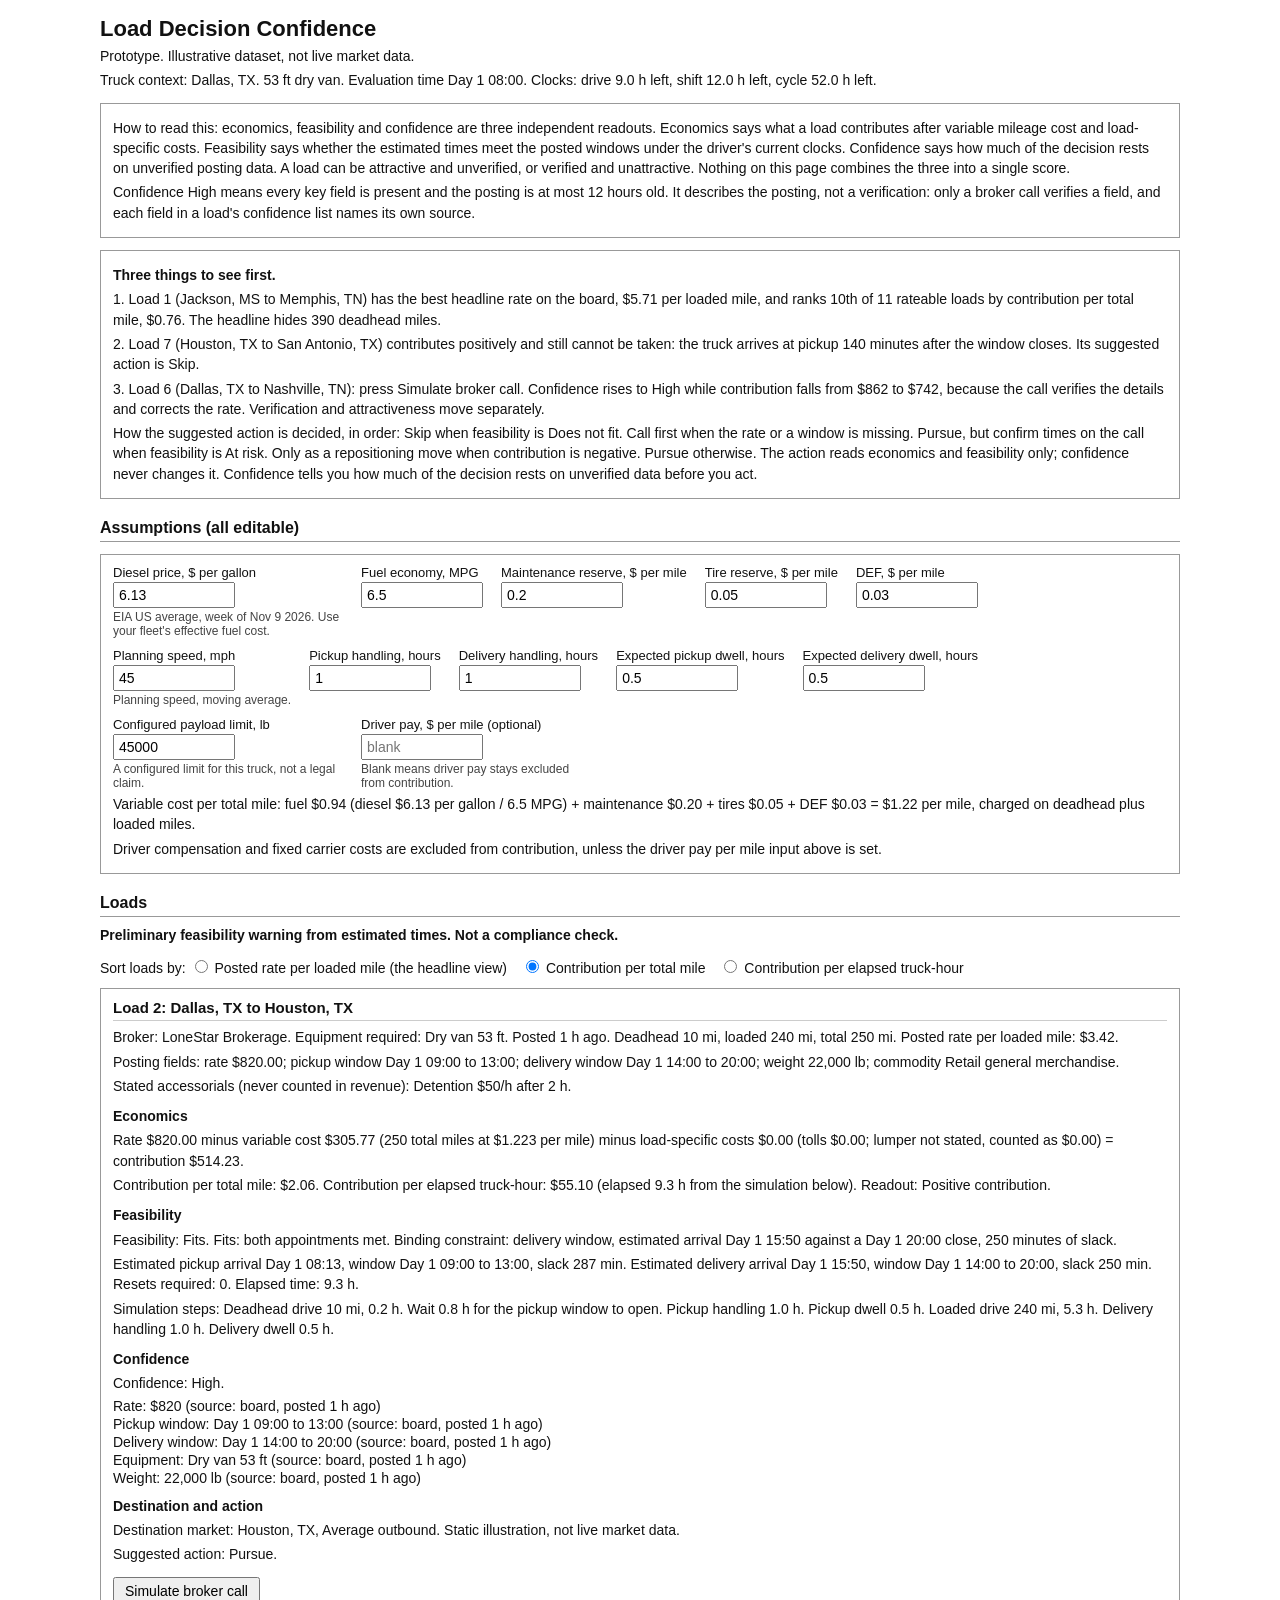
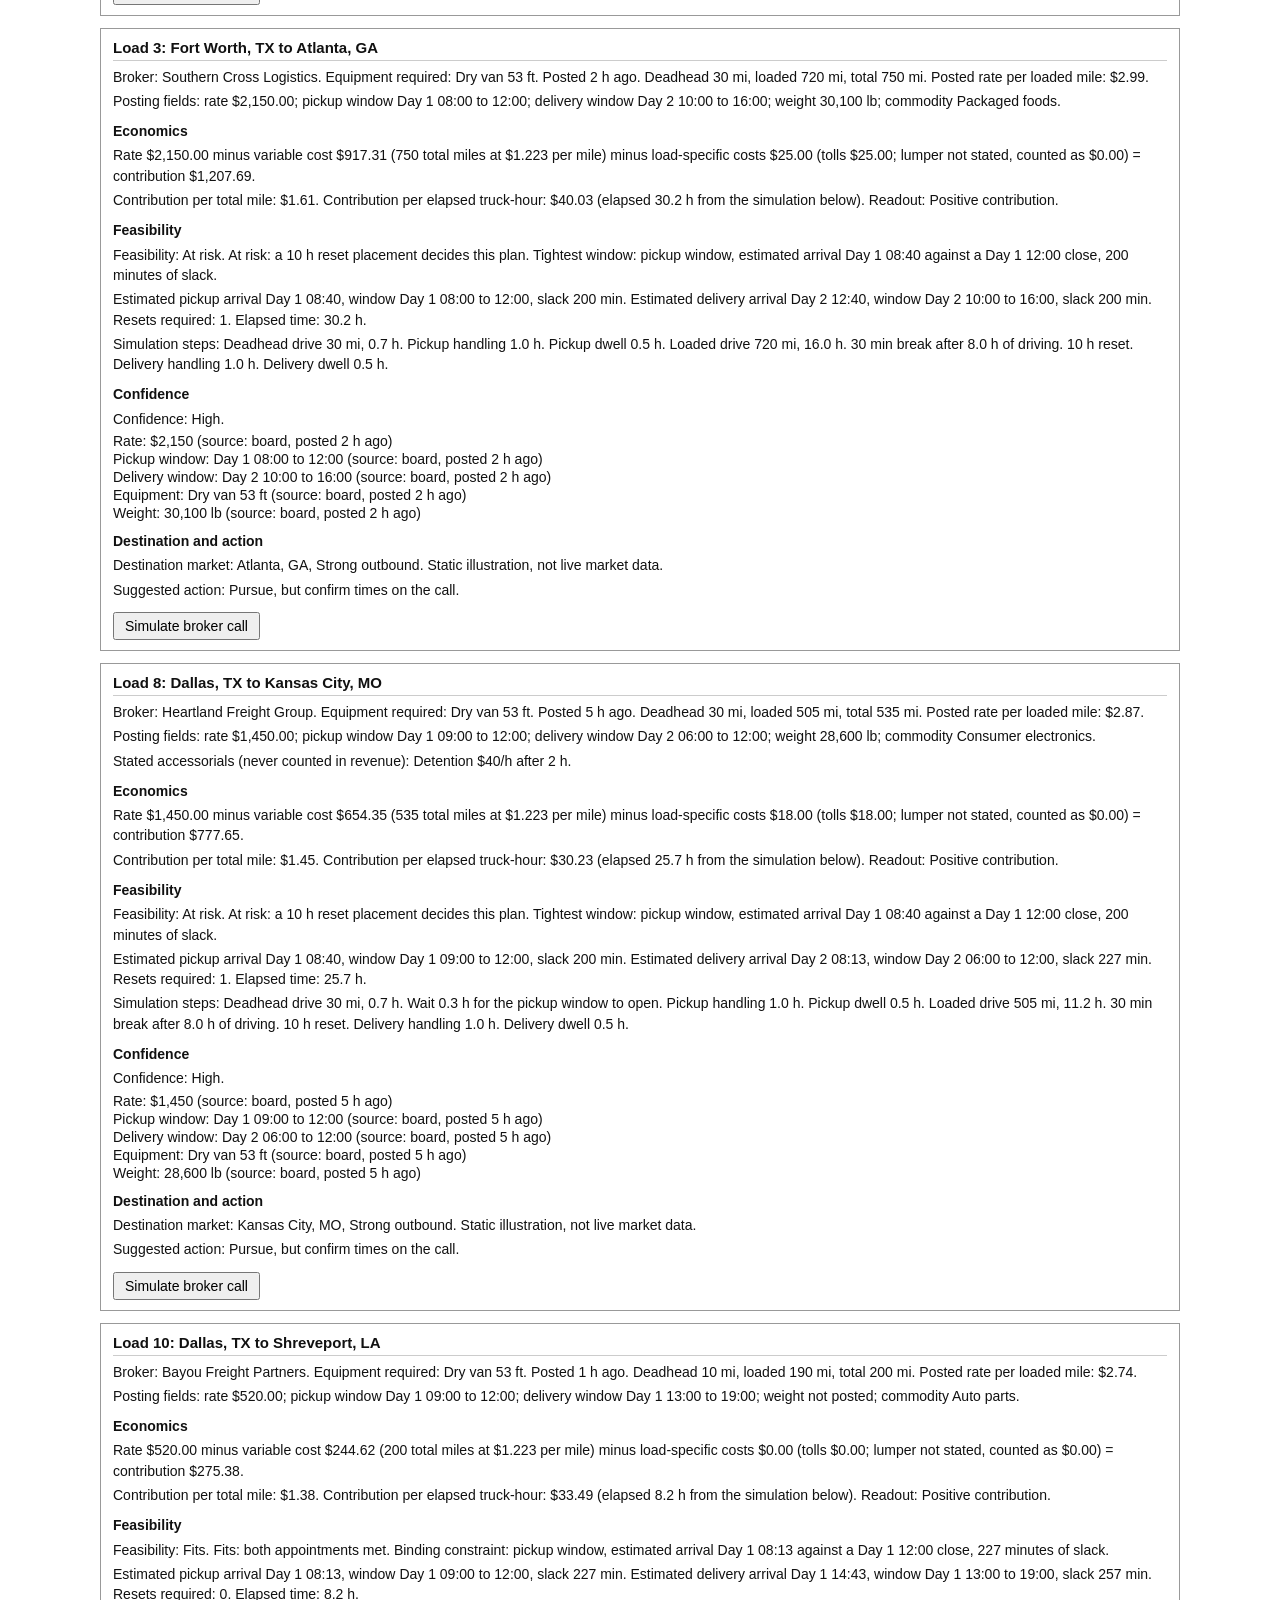
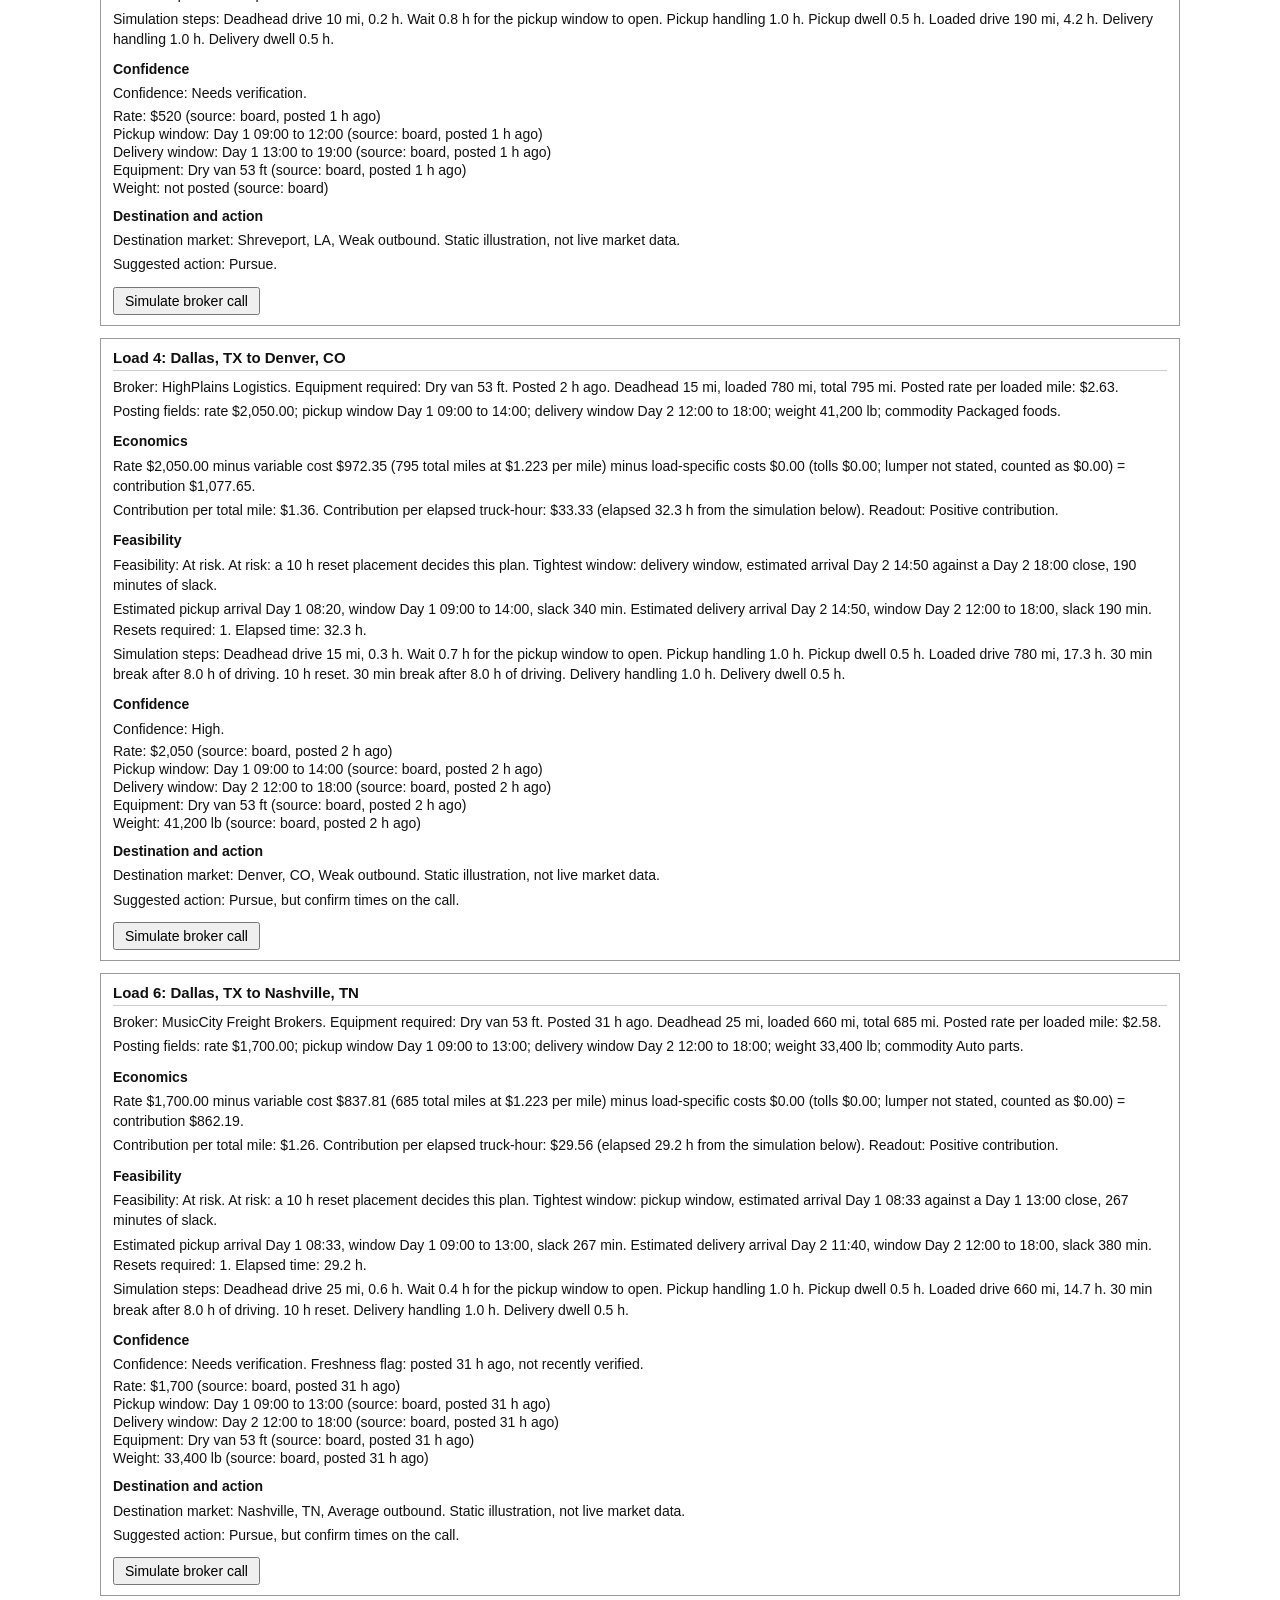
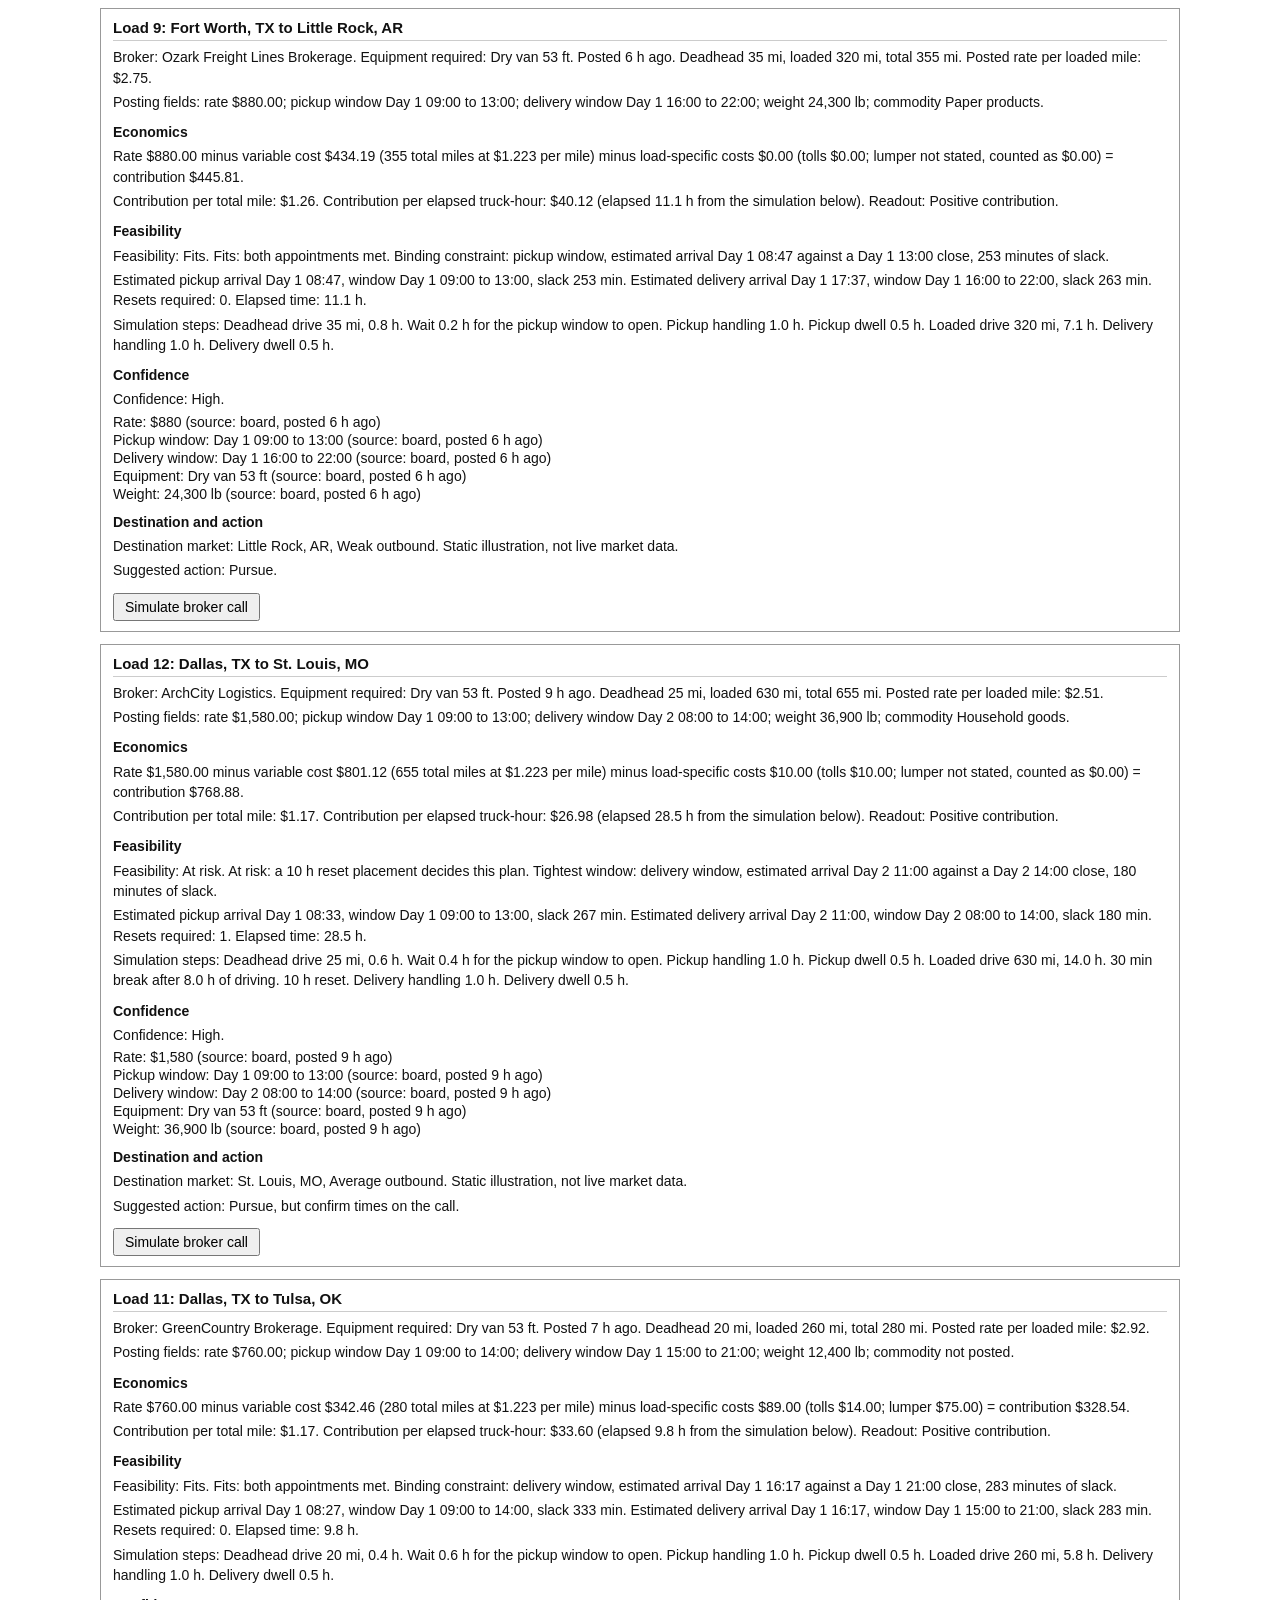
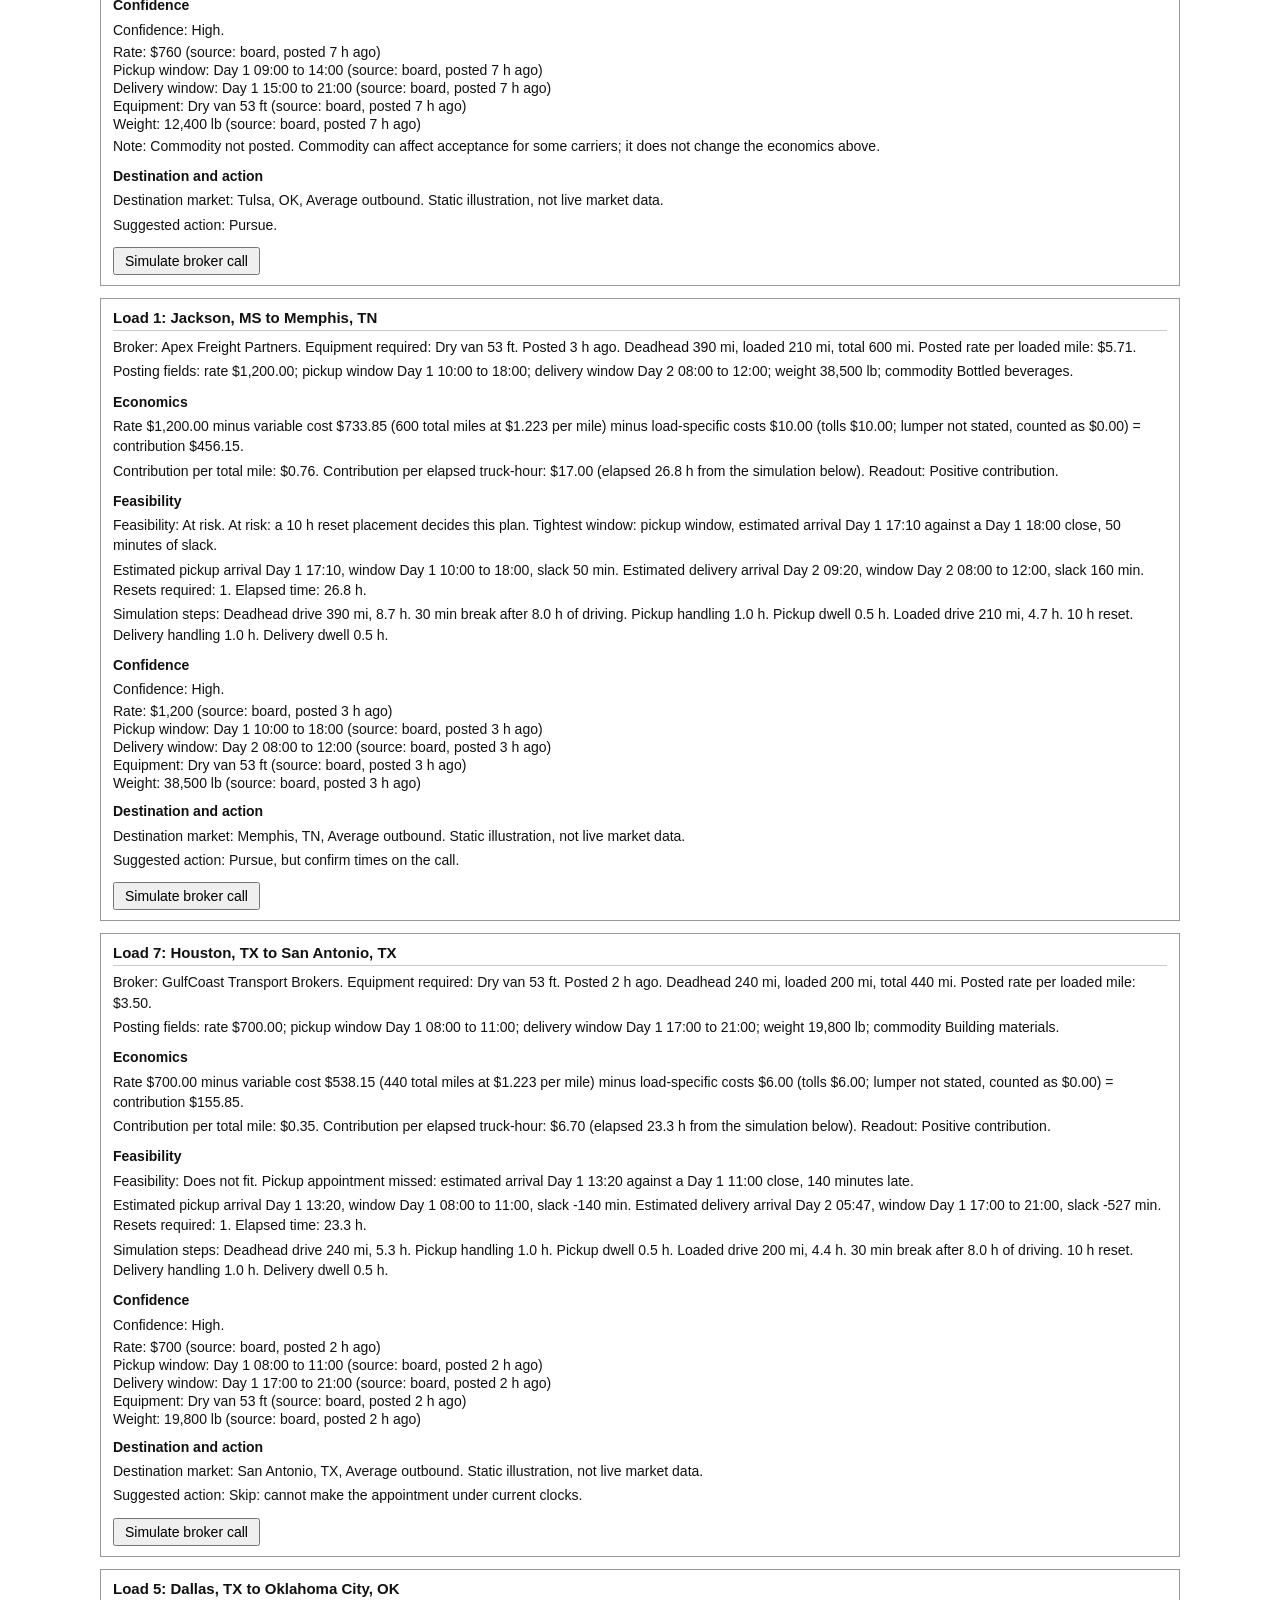
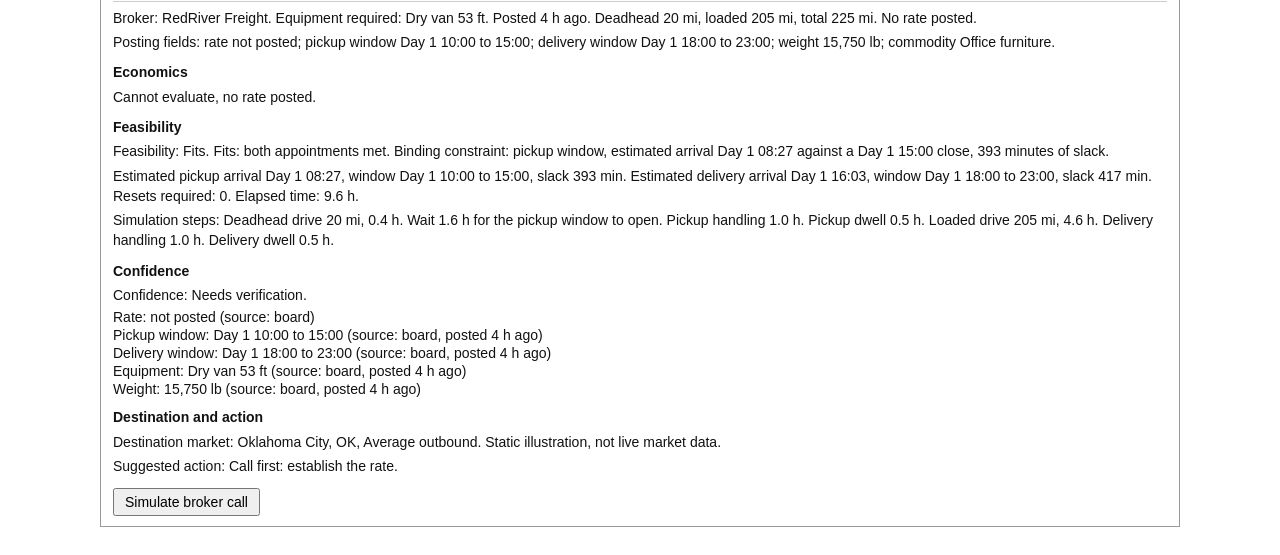
<file: docs/index.html>
<!doctype html>
<html lang="en">
  <head>
    <meta charset="UTF-8" />
    <link rel="icon" type="image/svg+xml" href="./favicon.svg" />
    <meta name="viewport" content="width=device-width, initial-scale=1.0" />
    <title>Load Decision Confidence</title>
    <script type="module" crossorigin src="./assets/index-DJl-_wcF.js"></script>
    <link rel="stylesheet" crossorigin href="./assets/index-DcESZ46l.css">
  </head>
  <body>
    <div id="root"></div>
  </body>
</html>
</file>
<file: docs/assets/index-DcESZ46l.css>
body{color:#111;background:#fff;margin:0;font-family:-apple-system,BlinkMacSystemFont,Segoe UI,Roboto,Helvetica,Arial,sans-serif}#root{max-width:1080px;margin:0 auto;padding:16px}h1{margin:0 0 4px;font-size:22px}h2{border-bottom:1px solid #999;margin:20px 0 8px;padding-bottom:4px;font-size:16px}h3{border-bottom:1px solid #ccc;margin:0 0 6px;padding-bottom:4px;font-size:15px}p{margin:4px 0;font-size:14px;line-height:1.45}.panel{border:1px solid #999;margin:12px 0;padding:10px 12px}.fields-grid{flex-wrap:wrap;gap:10px 18px;display:flex}.field{flex-direction:column;max-width:230px;font-size:13px;display:flex}.field input{width:110px;margin-top:2px;padding:3px 4px;font-size:14px}.field .note{color:#444;margin-top:2px;font-size:12px}.load{border:1px solid #999;margin:12px 0;padding:10px 12px}.subhead{margin-top:10px;font-weight:700}ul.fields{margin:4px 0;padding:0;font-size:14px;list-style:none}ul.fields li{margin:2px 0}button{cursor:pointer;margin-top:8px;padding:4px 10px;font-size:14px}.sortbar{margin:12px 0;font-size:14px}.sortbar label{margin-right:14px}.disclaimer{font-weight:700}.what-changed{background:#f2f2f2;border:1px solid #bbb;padding:6px 8px}
</file>
